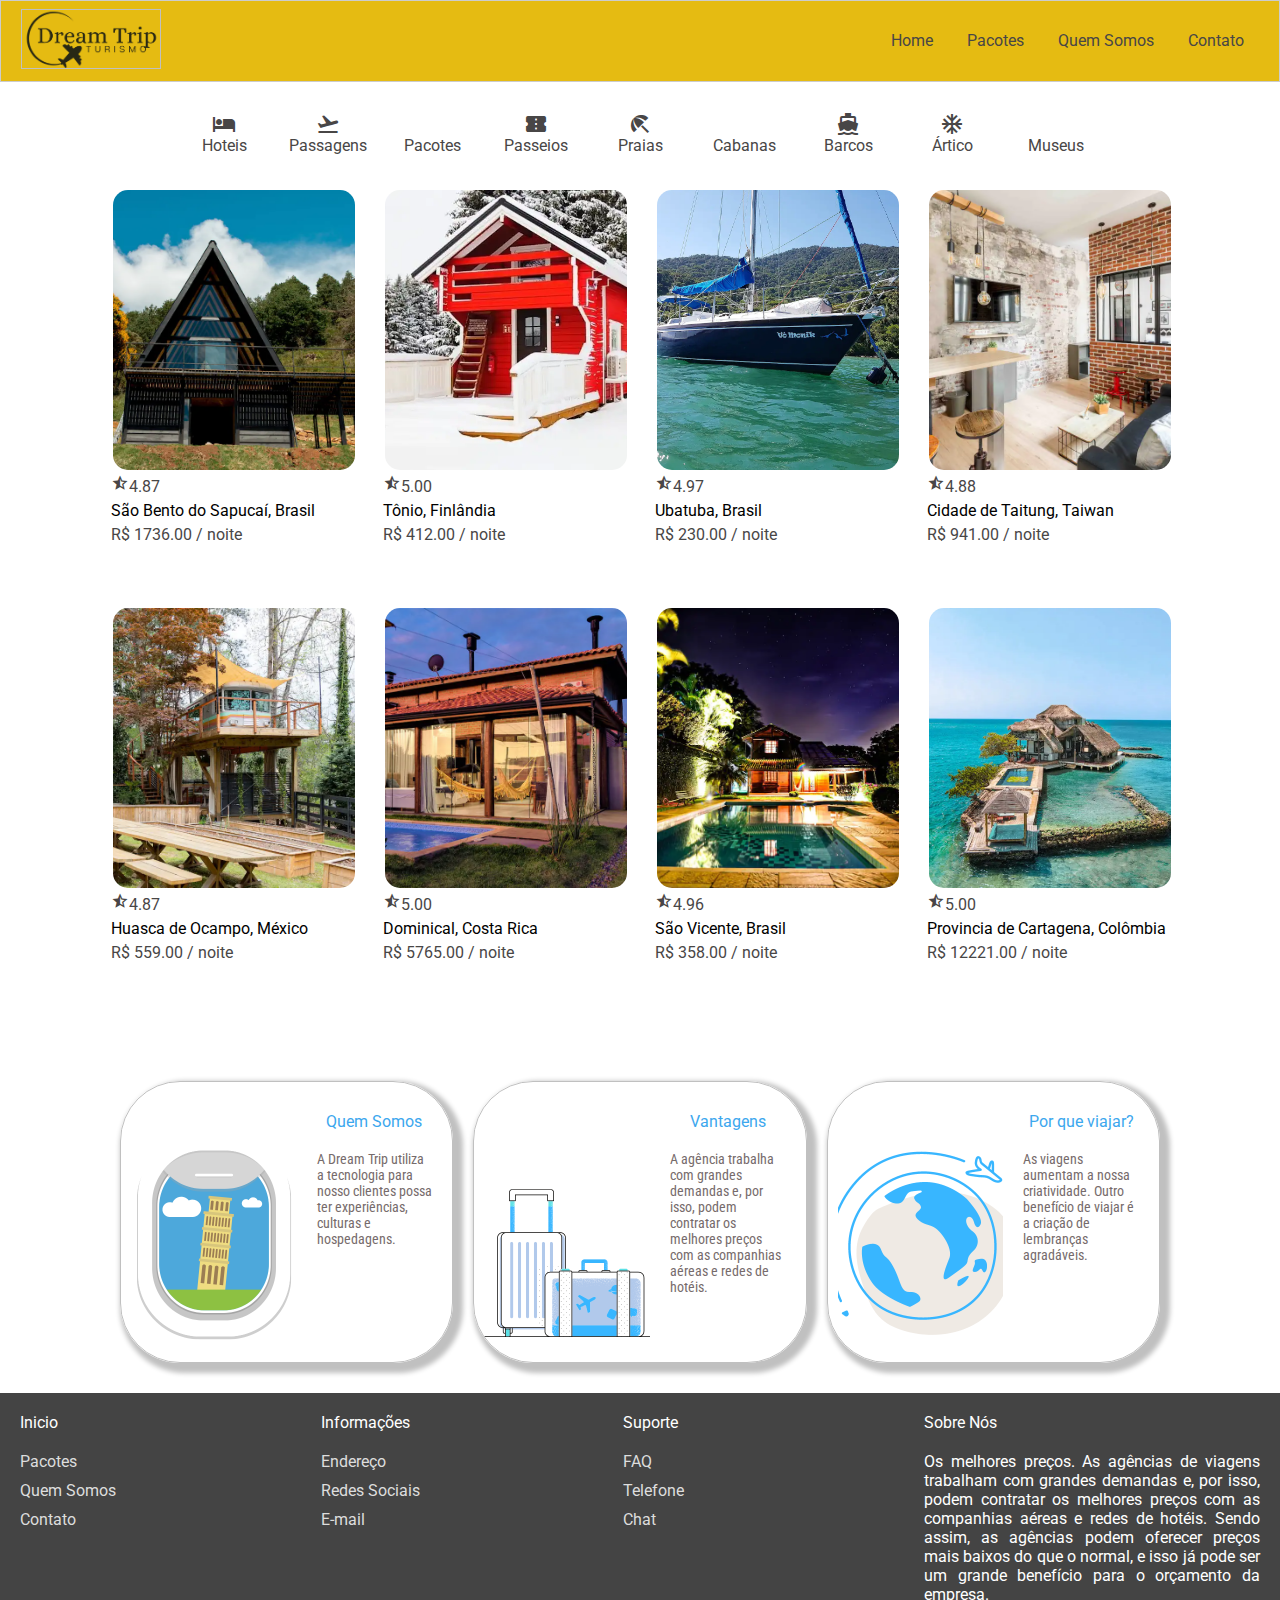
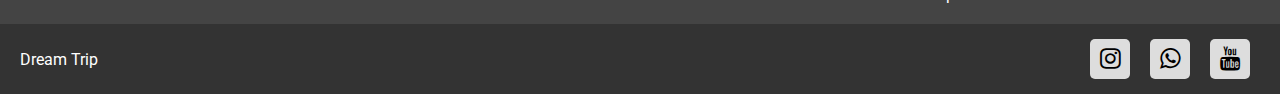
<file: index.html>
<!DOCTYPE html>
<html lang="en">
    <head>
        <meta charset="UTF-8" />
        <meta http-equiv="X-UA-Compatible" content="IE=edge" />
        <meta name="viewport" content="width=device-width, initial-scale=1.0" />
        <link rel="stylesheet" href="styles/reset.css" />
        <link rel="stylesheet" href="https://fonts.googleapis.com/icon?family=Material+Icons"/>
        <link rel="stylesheet" href="http://fonts.googleapis.com/css?family=Roboto"/>
        <link rel="stylesheet" href="styles/principal.css" />
        <link rel="stylesheet" href="styles/icons.css" />
        <link rel="stylesheet" href="https://cdnjs.cloudflare.com/ajax/libs/font-awesome/4.7.0/css/font-awesome.css"/>
        
        <title>Dream Trip</title>
    </head>
    <body>
        <div class="topo">
            <header>
                <nav class="nav-inicio">
                    <div>
                        <img class="logo" />
                    </div>
                    <ul>
                        <!--Topo da Pagina-->
                        <li><a href="index.html">Home</a></li>
                        <li><a href="#div-cards">Pacotes</a></li>
                        <li><a href="#sobre">Quem Somos</a></li>
                        <li><a href="#contatos">Contato</a></li>
                    </ul>
                </nav>
            </div>
            </header>
            <main>
                <div class="div-filtro">
                    <!--Filtros da Pagina-->
                    <ul>
                        <li>
                            <a href="javascript:montarTelaPorCategoria('Hoteis')"><span class="material-icons">hotel</span>Hoteis</a>
                        </li>
                        <li>
                            <a href="javascript:montarTelaPorCategoria('Passagens')"><span class="material-icons">flight_takeoff</span>Passagens</a>
                        </li>
                        <li>
                            <a href="javascript:montarTelaPorCategoria('Pacotes')"><span class="material-icons">luggage</span>Pacotes</a>
                        </li>
                        <li>
                            <a href="javascript:montarTelaPorCategoria('Passeios')"><span class="material-icons">confirmation_number</span>Passeios</a>
                        </li>
                        <li>
                            <a href="javascript:montarTelaPorCategoria('Praias')"><span class="material-icons">beach_access</span>Praias</a>
                        </li>
                        <li>
                            <a href="javascript:montarTelaPorCategoria('Cabanas')"><span class="material-icons">cottage</span>Cabanas</a>
                        </li>
                        <li>
                            <a href="javascript:montarTelaPorCategoria('Barcos')"><span class="material-icons">directions_boat</span>Barcos</a>
                        </li>
                        <li>
                            <a href="javascript:montarTelaPorCategoria('Ártico')"><span class="material-icons">ac_unit</span>Ártico</a>
                        </li>
                        <li>
                            <a href="javascript:montarTelaPorCategoria('Museus')"><span class="material-icons">museum</span>Museus</a>
                        </li>

                    </ul>
                </div>
                <div id="div-cards" class="container centered" >

                    <div class="polaroid">
                        <a href="javascript:alert('teste')">
                        <img src="./img/cabanas/img1.png" alt="" class="photo">
                        <div class="caption">
                            <span class="material-icons md-18">star_half</span>4,87
                            <h4>São Bento do Sapucaí, Brasil</h4>
                            <p>R$1.736 / noite</p>
                        </div>
                        </a>
                    </div>
    
                    <div class="polaroid">
                        <img src="./img/articos/img1.png" alt="" class="photo">
    
                        <div class="caption">
                            <a href="#"><span class="material-icons md-18">star</span>5,0</a>
                            <h4>Tônio, Finlândia</h4>
                            <p><a href="#">R$412 / noite</a></p>
                        </div>
                    </div>
    
                    <div class="polaroid">
                        <img src="./img/barcos/img1.png" alt="" class="photo">
    
                        <div class="caption">
                            <a href="#"><span class="material-icons md-18">star_half</span>4,97</a>
                            <h4>Ubatuba, Brasil</h4>
                            <p><a href="#">R$230 / noite</a></p>
                        </div>
                    </div>
    
                    <div class="polaroid">
                        <img src="./img/hoteis/img1.png" alt="" class="photo">
    
                        <div class="caption">
                            <a href="#"><span class="material-icons md-18">star_half</span>4,88</a>
                            <h4>Cidade de Taitung, Taiwan</h4>
                            <p><a href="#">R$941 / noite</a></p>
                        </div>
                    </div>
    
                    <div class="polaroid">
                        <img src="./img/casas/img1.png" alt="" class="photo">
    
                        <div class="caption">
                            <a href="#"><span class="material-icons md-18">star_half</span>4,87</a>
                            <h4>Huasca de Ocampo, México</h4>
                            <p><a href="#">R$559 / noite</a></p>
                        </div>
                    </div>
    
                    <div class="polaroid">
                        <img src="/img/tropicais/img1.png" alt="" class="photo">
    
                        <div class="caption">
                            <a href="#"><span class="material-icons md-18">star</span>5,0</a>
                            <h4>Dominical, Costa Rica</h4>
                            <p><a href="#">R$5.765 / noite</a></p>
                        </div>
                    </div>
    
                    <div class="polaroid">
                        <img src="/img/praias/img1.png" alt="" class="photo">
    
                        <div class="caption">
                            <a href="#"><span class="material-icons md-18">star_half</span>4,96</a>
                            <h4>São Vicente, Brasil</h4>
                            <p><a href="#">R$358 / noite</a></p>
                        </div>
                    </div>
    
                    <div class="polaroid">
                        <img src="/img/ilhas/img1.png" alt="" class="photo">
    
                        <div class="caption">
                            <a href="#"><span class="material-icons md-18">star</span>5,0</a>
                            <h4>Provincia de Cartagena, Colômbia</h4>
                            <p><a href="#">R$12.221 / noite</a></p>
                        </div>
                    </div>

                    </div>

                <div class="div-sobre">
                    <!--Cards sobre a empresa-->

                    <div class="card-sobre" id="sobre">
                        <img src="/img/sobre/quem.png" alt="" class="sobre">
    
                        <div class="cards">
                            <h3>Quem Somos</h3>
                            <p>A Dream Trip utiliza a tecnologia para nosso clientes 
                                possa ter experiências, culturas e hospedagens.</p>
                        </div>
                    </div>

                    <div class="card-sobre">
                        <img src="/img/sobre/pacotes.png" alt="" class="sobre">
    
                        <div class="cards">
                            <h3>Vantagens</h3>
                            <p>A agência trabalha com grandes demandas e, por isso, 
                                podem contratar os melhores preços com as companhias aéreas e redes de hotéis.</p>
                        </div>
                    </div>


                    <div class="card-sobre">
                        <img src="/img/sobre/viajar.png" alt="" class="sobre">
    
                        <div class="cards">
                            <h3>Por que viajar?</h3>
                            <p>As viagens aumentam a nossa criatividade. 
                                Outro benefício de viajar é a criação de lembranças agradáveis. </p>
                        </div>
                    </div>
            </main>
            <footer>
                <!--Rodape-->
                <div class="boxs">
                    <h2>Inicio</h2>
                    <ul>
                        <li><a href="#div-cards">Pacotes</a></li>
                        <li><a href="#sobre">Quem Somos</a></li>
                        <li><a href="#contatos">Contato</a></li>
                    </ul>
                </div>
                <div class="boxs">
                    <h2>Informações</h2>
                    <ul>
                        <li><a href="#">Endereço</a></li>
                        <li><a href="#">Redes Sociais</a></li>
                        <li><a href="#">E-mail</a></li>
                    </ul>
                </div>
                <div class="boxs">
                    <h2>Suporte</h2>
                    <ul>
                        <li><a href="#">FAQ</a></li>
                        <li><a href="#">Telefone</a></li>
                        <li><a href="#">Chat</a></li>
                    </ul>
                </div>
                <div class="boxs">
                    <h2>Sobre Nós</h2>
                    <p>Os melhores preços. As agências de viagens trabalham com grandes demandas e, 
                        por isso, podem contratar os melhores preços com as companhias aéreas e redes de hotéis. 
                        Sendo assim, as agências podem oferecer preços mais baixos do que o normal, 
                        e isso já pode ser um grande benefício para o orçamento da empresa.
                    </p>
                </div>
            </footer>

            <div class="footer" id="contatos">
                <h2>Dream Trip</h2>
                <div class="sociais">
                    <div class="social">
                        <a href="#"><i class="fa fa-instagram" aria-hidden="true"></i></a>
                    </div>
                    <div class="social">
                        <a href="#"><i class="fa fa-whatsapp" aria-hidden="true"></i></a>
                    </div>
                    <div class="social">
                        <a href="#"><i class="fa fa-youtube" aria-hidden="true"></i></a>
                    </div>
                </div>
            </div>
            <script src="./scripts/agencia.js"></script>
            <script src="./scripts/principal.js"></script>
    </body>
</html>
</file>
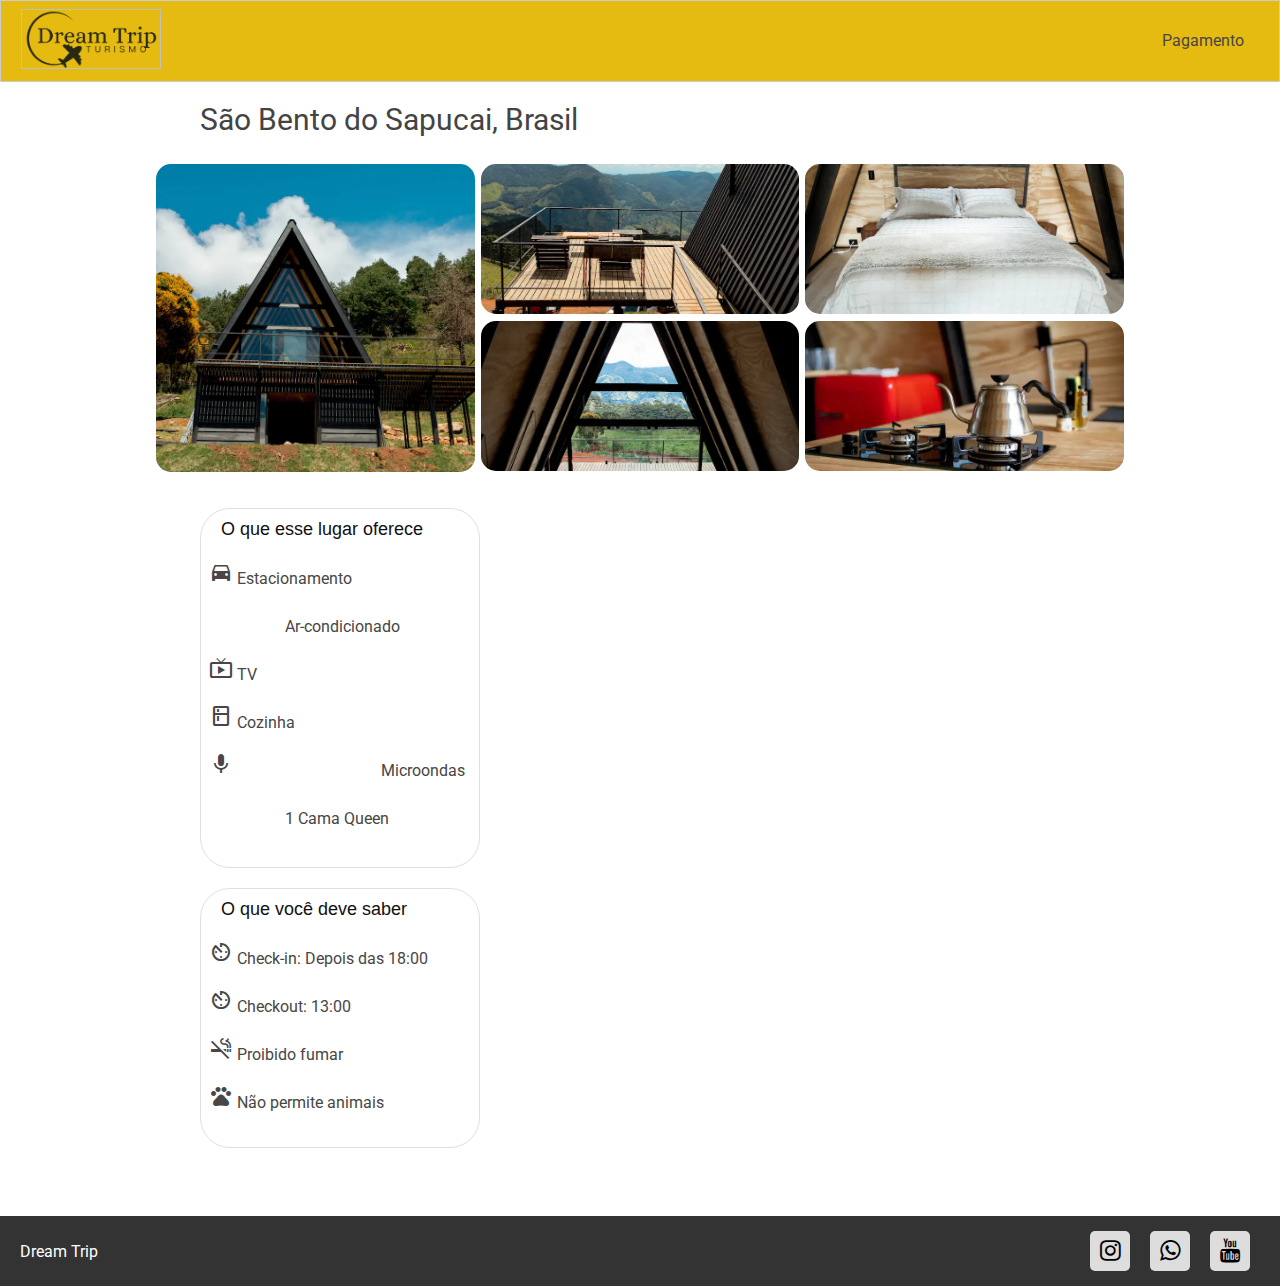
<file: pagamentos.html>
<!DOCTYPE html>
<html>
    <head>
        <meta charset="UTF-8"/>
        <meta http-equiv="X-UA-Compatible" content="IE=edge"/>
        <meta name="viewport" content="width=device-width, initial-scale=1.0"/>
        <link rel="stylesheet" href="styles/reset.css"/>
        <link rel="stylesheet" href="https://fonts.googleapis.com/icon?family=Material+Icons"/>
        <link rel="stylesheet" href="http://fonts.googleapis.com/css?family=Roboto"/>
        <link rel="stylesheet" href="styles/pagamento.css"/>
        <link rel="stylesheet" href="styles/icons.css"/>
        <link rel="stylesheet" href="https://cdnjs.cloudflare.com/ajax/libs/font-awesome/4.7.0/css/font-awesome.css"/>
        
        <title>Confirmar e pagar</title>
    </head>

    <body>
        <div class="topo">
            <header>
                <!--Topo da Pagina-->
                <nav class="nav-inicio">
                    <div>
                        <img class="logo" />
                    </div>
                    <ul>
                        <li><a href="#pag">Pagamento</a></li>
                    </ul>
                </nav>
            </div>
            </header>

        <main>
            <!--Pagina principal pagamento-->
            <div class="titulo">
                <h1>São Bento do Sapucai, Brasil</h1>
            </div>
            <div class="container centered">
                <div class="pagamentoCabana">
                    <img src="./img/cabanas/img1.png" alt="" class="photo">
                </div>
                    <div class="captionPhoto">
                        <img src="./img/cabanas/img2.png" alt="" class="photo1">
                        <img src="./img/cabanas/img3.png" alt="" class="photo1">
                    </div>
                    <div class="captionPhoto1">
                        <img src="./img/cabanas/img4.png" alt="" class="photo2">
                        <img src="./img/cabanas/img5.png" alt="" class="photo2">
                    </div>
            </div>

            <!--Informacoes-->

            <div class="div-info">
                <div class="informacoes">
                    <ul class="oferece">
                        <h2>O que esse lugar oferece</h2>
                        <li>
                            <a href="#"><span class="material-icons">directions_car</span> Estacionamento</a>
                        </li>
                        <li>
                            <a href="#"><span class="material-icons">air</span> Ar-condicionado</a>
                        </li>
                        <li>
                            <a href="#"><span class="material-icons">live_tv</span> TV</a>
                        </li>
                        <li>
                            <a href="#"><span class="material-icons">kitchen</span> Cozinha</a>
                        </li>
                        <li>
                            <a href="#"><span class="material-icons">microwave</span> Microondas</a>
                        </li>
                        <li>
                            <a href="#"><span class="material-icons">bed</span> 1 Cama Queen</a>
                        </li>
                    </ul>

                    <ul class="saber">
                        <h2>O que você deve saber</h2>
                        <li>
                            <a href="#"><span class="material-icons">av_timer</span> Check-in: Depois das 18:00</a>
                        </li>
                        <li>
                            <a href="#"><span class="material-icons">av_timer</span> Checkout: 13:00</a>
                        </li>
                        <li>
                            <a href="#"><span class="material-icons">smoke_free</span> Proibido fumar</a>
                        </li>
                        <li>
                            <a href="#"><span class="material-icons">pets</span> Não permite animais</a>
                        </li>
                    </ul>
                </div>
            </div>

        </main>

        <div class="footer">
            <!--Rodape pagamento-->
            <h2>Dream Trip</h2>
            <div class="sociais">
                <div class="social">
                    <a href="#"><i class="fa fa-instagram" aria-hidden="true"></i></a>
                </div>
                <div class="social">
                    <a href="#"><i class="fa fa-whatsapp" aria-hidden="true"></i></a>
                </div>
                <div class="social">
                    <a href="#"><i class="fa fa-youtube" aria-hidden="true"></i></a>
                </div>
            </div>
        </div>
    </body>
</html>
</file>
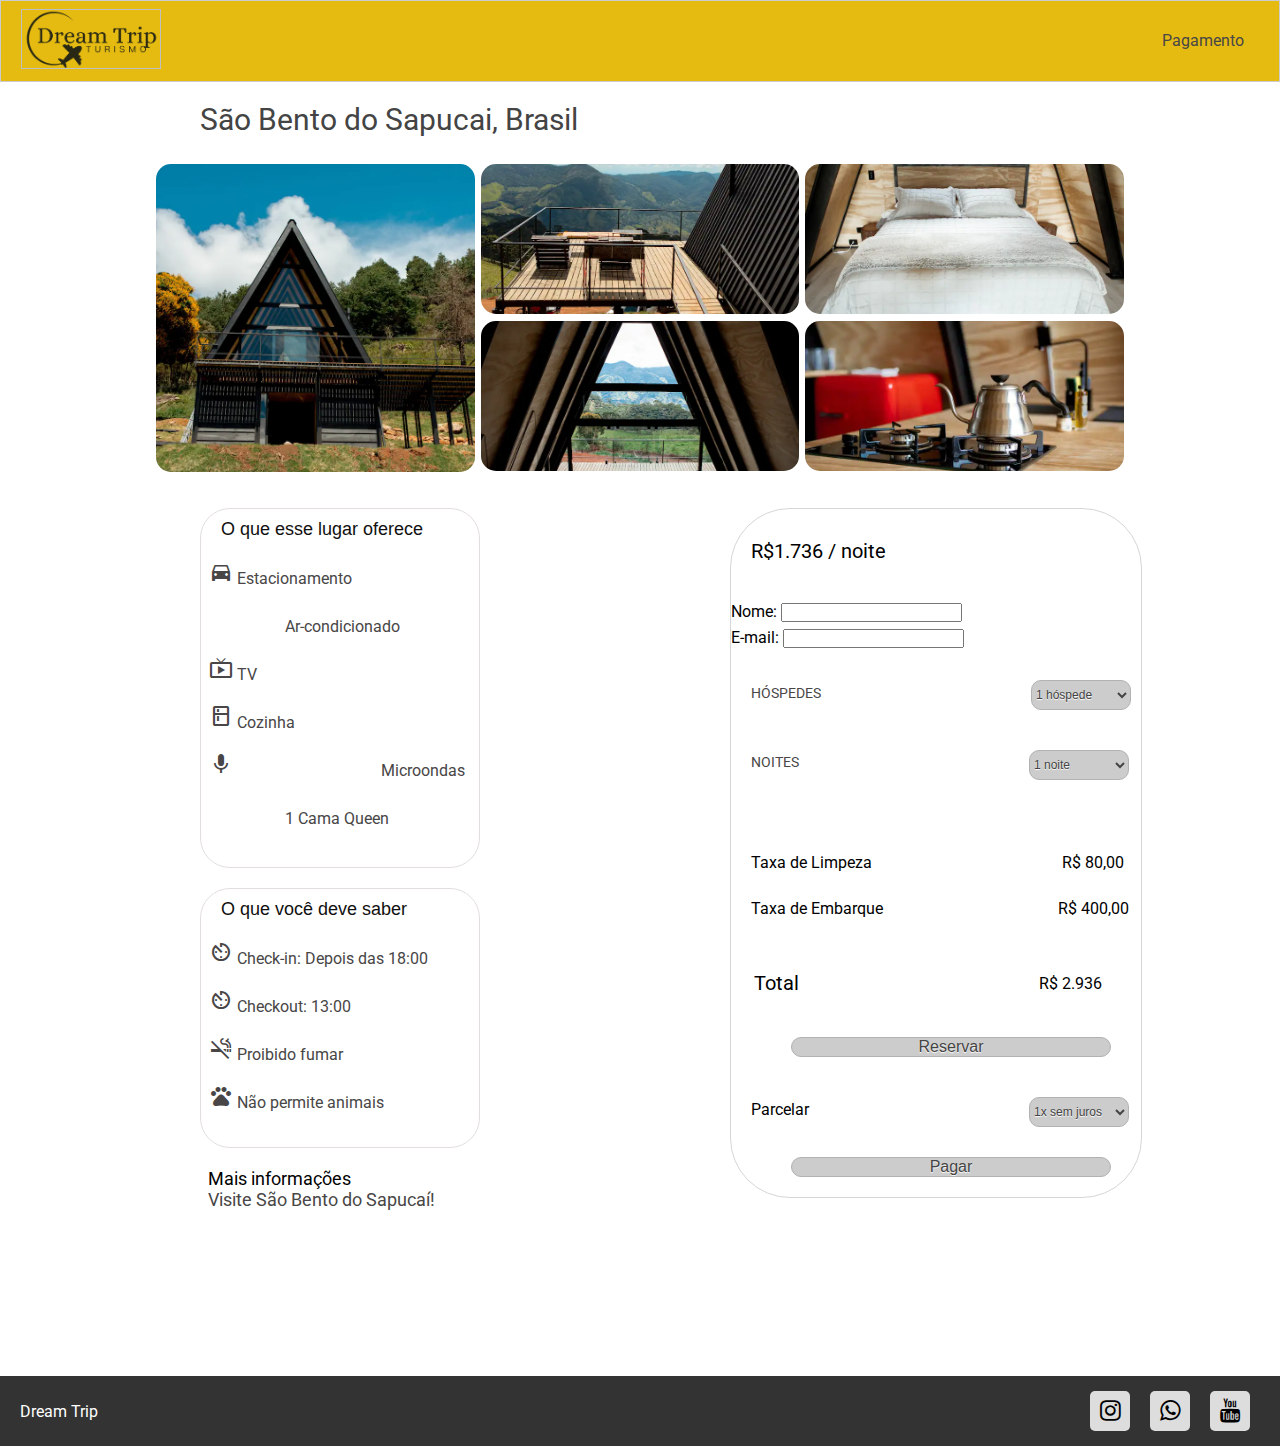
<file: pagCabana.html>
<!DOCTYPE html>
<html>
    <head>
        <meta charset="UTF-8"/>
        <meta http-equiv="X-UA-Compatible" content="IE=edge"/>
        <meta name="viewport" content="width=device-width, initial-scale=1.0"/>
        <link rel="stylesheet" href="styles/reset.css"/>
        <link rel="stylesheet" href="https://fonts.googleapis.com/icon?family=Material+Icons"/>
        <link rel="stylesheet" href="http://fonts.googleapis.com/css?family=Roboto"/>
        <link rel="stylesheet" href="styles/pagamento.css"/>
        <link rel="stylesheet" href="styles/icons.css"/>
        <link rel="stylesheet" href="https://cdnjs.cloudflare.com/ajax/libs/font-awesome/4.7.0/css/font-awesome.css"/>
        
        <title>Confirmar e pagar</title>
    </head>

    <body>
        <div class="topo">
            <header>
                <!--Topo da Pagina-->
                <nav class="nav-inicio">
                    <div>
                        <img class="logo" />
                    </div>
                    <ul>
                        <li><a href="#pag">Pagamento</a></li>
                    </ul>
                </nav>
            </div>
            </header>

        <main>
            <!--Pagina principal pagamento-->
            <div class="titulo">
                <h1>São Bento do Sapucai, Brasil</h1>
            </div>
            <div class="container centered">
                <div class="pagamentoCabana">
                    <img src="./img/cabanas/img1.png" alt="" class="photo">
                </div>
                    <div class="captionPhoto">
                        <img src="./img/cabanas/img2.png" alt="" class="photo1">
                        <img src="./img/cabanas/img3.png" alt="" class="photo1">
                    </div>
                    <div class="captionPhoto1">
                        <img src="./img/cabanas/img4.png" alt="" class="photo2">
                        <img src="./img/cabanas/img5.png" alt="" class="photo2">
                    </div>
            </div>

            <!--Informacoes-->           
            <div class="geralInfo">
            <div class="div-info">
                <div class="informacoes">
                    <ul class="oferece">
                        <h2>O que esse lugar oferece</h2>
                        <li>
                            <a href="#"><span class="material-icons">directions_car</span> Estacionamento</a>
                        </li>
                        <li>
                            <a href="#"><span class="material-icons">air</span> Ar-condicionado</a>
                        </li>
                        <li>
                            <a href="#"><span class="material-icons">live_tv</span> TV</a>
                        </li>
                        <li>
                            <a href="#"><span class="material-icons">kitchen</span> Cozinha</a>
                        </li>
                        <li>
                            <a href="#"><span class="material-icons">microwave</span> Microondas</a>
                        </li>
                        <li>
                            <a href="#"><span class="material-icons">bed</span> 1 Cama Queen</a>
                        </li>
                    </ul>

                    <ul class="saber">
                        <h2>O que você deve saber</h2>
                        <li>
                            <a href="#"><span class="material-icons">av_timer</span> Check-in: Depois das 18:00</a>
                        </li>
                        <li>
                            <a href="#"><span class="material-icons">av_timer</span> Checkout: 13:00</a>
                        </li>
                        <li>
                            <a href="#"><span class="material-icons">smoke_free</span> Proibido fumar</a>
                        </li>
                        <li>
                            <a href="#"><span class="material-icons">pets</span> Não permite animais</a>
                        </li>
                    </ul>
                </div>

                <div class="link">
                    <h4>Mais informações</h4>
                    <a href="https://www.youtube.com/watch?v=60pK0VWLJOI" target="_blank">Visite São Bento do Sapucaí!</a>
                </div>
            </div>

            <!--Formulario-->
            <div class="forms">
                <fieldset>
                <div class="tituloValor">
                    <h2>R$1.736 / noite</h2>
                </div>

                <!--Nome-->
                <form>
                    <div class="registro">
                        <label for="name" class="title">Nome: </label>
                        <input type="text" id="name" name="name"/>
                    </div>
                    <div class="registro">
                        <label for="email" class="title">E-mail: </label>
                        <input type="text" id="email" name="email"/>
                    </div>
                </form>
                
                <!--Quantidade de Hospedes-->
                <form class="hospedes">
                    <h4>HÓSPEDES</h4>
                    <select nome="devices">
                        <option value="1hospede">1 hóspede</option>
                        <option value="2hospede">2 hóspedes</option>
                        <option value="3hospede">3 hóspedes</option>
                    </select>
                </form>

                <!--Dias de reserva-->
                <form class="dias">
                    <h4>NOITES</h4>
                    <select nome="devices">
                        <option value="1dia">1 noite</option>
                        <option value="2dia">2 noites</option>
                        <option value="3dia">3 noites</option>
                        <option value="4dia">4 noites</option>
                        <option value="5dia">5 noites</option>
                    </select>
                </form>

                <!--Taxa de Limpeza-->
                <div class="taxaLimpeza">
                    <h2>Taxa de Limpeza</h2>
                    <div class="valorTaxa">
                        <p>R$ 80,00</p>
                    </div>
                </div>
                <!--Taxa de Embarque-->
                <div class="taxaEmbarque">
                    <h2>Taxa de Embarque</h2>
                    <div class="valorTaxaEmbarque">
                        <p>R$ 400,00</p>
                    </div>
                </div>

                <!--Total-->
                <div class="total">
                    <h2>Total</h2>
                    <div class="valorFinal">
                        <p>R$ 2.936</p>
                    </div>
                </div>

                <!--Botao reservar-->
                <div class="reservar">
                    <input type="submit" value="Reservar" id="submit"/>
                </div>

                <!--Parcelamento-->
                <form class="parcelamento">
                    <h4>Parcelar</h4>
                    <select nome="devices">
                        <option value="parc1">1x sem juros</option>
                        <option value="parc1">2x sem juros</option>
                        <option value="parc1">3x sem juros</option>
                        <option value="parc1">4x sem juros</option>
                        <option value="parc1">5x sem juros</option>
                        <option value="parc1">6x sem juros</option>
                    </select>
                </form>

                <div class="pagar">
                    <input type="submit" value="Pagar" id="submit"/>
                </div>
            </fieldset>

            
        </div>
    </div>
        </main>

        <div class="footer">
            <!--Rodape pagamento-->
            <h2>Dream Trip</h2>
            <div class="sociais">
                <div class="social">
                    <a href="#"><i class="fa fa-instagram" aria-hidden="true"></i></a>
                </div>
                <div class="social">
                    <a href="#"><i class="fa fa-whatsapp" aria-hidden="true"></i></a>
                </div>
                <div class="social">
                    <a href="#"><i class="fa fa-youtube" aria-hidden="true"></i></a>
                </div>
            </div>
        </div>
    </body>
</html>
</file>
<file: styles/principal.css>
/* CSS Document */

@charset "UTF-8";

html,

* {
    margin: 0;
    padding: 0;
    box-sizing: border-box;
}

body {
    height: 100%;
    margin: 0;
    font-family: 'Roboto', sans-serif;
}


body {
    font-size: 16px;
    background-color: #ffffff;
}

header {
    height: 80px;
    background: rgb(229, 187, 18);
    color: #000;
    padding-top: 8px;
}

main {
    min-height: 80vh;
    background: #fff;
}

.topo {
    max-width: 1400px;
    margin: 0 auto;
    border: 1px solid #ccc;
}

footer {
    width: 100%;
    min-height: 200px;
    background: #444;
    display: flex;
}

footer .boxs {
    width: 320px;
    min-height: 150px;
    padding: 20px;
}

/*Sobre Nos footer*/
footer .boxs:nth-child(4) {
    width: 400px;
}

.boxs h2 {
    color: #fff;
    margin-bottom: 20px;
}

.boxs ul li {
    margin: 10px 0;
    list-style: none;
}

.boxs ul li a {
    color: #ddd;
    text-decoration: none;
}

.boxs ul li a:hover {
    color: #fff;  
}

.boxs p {
    color: #fff;
    text-align: justify;  
}

.footer {
    width: 100%;
    height: 70px;
    display: flex;
    justify-content: space-between;
    align-items: center;
    background: #333;
    padding: 0px 20px;
}

.footer .sociais {
    display: flex;
    flex-direction: row;
}

.footer h2 {
    color: #fff;
}

.sociais .social {
    width: 40px;
    height: 40px;
    text-align: center;
    line-height: 40px;
    background: #ddd;
    margin: 10px;
    border-radius: 5px;
    cursor: pointer;
    transition: background .3s linear;
}

.sociais .social:hover {
    background: #444;
}

.sociais .social a {
    color: #000;
    font-size: 1.5em;
    transition: color .3s linear;
}

.sociais .social:hover a{
    color: #fff;
}

/*Barra Inicial*/
.nav-inicio {
    position: relative;
    display: flex;
    flex-flow: row wrap;
    text-align: center;
}

.logo {
    margin-left: 10px;
    display: inline;
    background-image: url("./../img/logotipo.png");
    background-size: cover;
    width: 140px;
    height: 60px;
}

.nav-inicio div {
    flex: 2;
    text-align: left;
    margin-top: 0px;
    margin-left: 10px;
}


.nav-inicio ul {
    flex: 4;
    text-align: right;
    margin: 10px 0;
    margin-right: 20px;
}

.nav-inicio ul li {
    display: inline;
}

.nav-inicio ul li a {
    display: inline-block;
    text-decoration: none;
    padding: 12px;
    margin: 0 3px;
    color: rgb(72, 70, 70);
}

.nav-inicio ul li a:hover {
    background-color: rgba(255, 255, 255, 0.483);
    border-radius: 20px;
}

/*Barra de Icons do Filtro*/
.div-filtro {
    margin: 20px 40px;
    display: flex;
    flex-flow: row wrap;
    text-align: center;
    justify-content: center;
}

.div-filtro ul li {
    display: inline-block;
}

.div-filtro ul li a {
    display: inline-block;
    padding: 10px;
    text-decoration: none;
    color: rgb(72, 70, 70);
    width: 100px;
}

.div-filtro ul li a:hover {
    background: rgb(229, 187, 18);
    border-radius: 100px;
}

.div-filtro ul li a span {
    display: block;
}

/*Cards*/
.container {
    margin: auto;
    max-width: 1100px;
    display: grid;
    grid-template-columns: repeat(auto-fit, minmax(200px, 1fr));
    grid-gap: 20px;
    justify-content: center;
    padding: 20px;
}

.polaroid {
    background: white;
    padding: 5px 5px 20px;
}

.photo {
    width: 100%;
    height: 280px;
    object-fit: cover; 
    border-radius: 15px;
}

/*avaliacao card*/
.polaroid a {
    display: inline;
    padding: 2px;
    text-decoration: none;
    color: rgb(72, 70, 70);
    width: 4px;
    height: 4px;
}

/* titulo card*/
.caption h4 {
    color: #000;
    margin-top: 5px;
    margin-bottom: 5px;
}

/* valor card*/
.caption p a {
    max-height: 4px;
    font-size: 1em;
    color: #444;
}
.centered {
    margin: 0 auto;
    padding: 0 1em;
}


/*Sobre a empresa*/
.div-sobre {    
    margin: auto;
    margin-top: 50px;
    max-width: 1100px;
    display: grid;
    grid-template-columns: repeat(auto-fit, minmax(330px, 1fr));
    grid-gap: 20px;
    justify-content: center;
    padding: 30px;
}

.sobre {
    margin-top: 30px;
    margin-left: 10px;
    width: 50%;
    height: 250px;
    object-fit: cover; 
    border-radius: 15px;
}

.card-sobre {
    display: flex;
    border: 1px solid #c0c0c0;
    border-radius: 60px;
    box-shadow: 5px 5px 5px 5px #c0c0c0;
    cursor: pointer; 
}

.card-sobre:hover {
    top: 10px;
    border-bottom: 10px solid #e2e1e1;
}


.cards h3 {
    color: rgb(60, 167, 238);
    margin-top: 30px;
    margin-bottom: 20px;
    text-align: center;
}

.cards p {
    margin-left: 20px;
    margin-right: 20px;
    max-height: 4px;
    font-size: 14px;
    color: rgb(118, 107, 107);
    text-align: left;  
    font-stretch: condensed;
}


/*Responsivo pagina inicial*/
@media screen and (max-width: 500px) {

    .nav-inicio ul {
        display: none;
    }

    .div-sobre {
        display: grid;
        grid-template-columns: 300px;
    }

    .sobre {
        max-width: 100%;
    }

    .card-sobre {
        width: 100%;
        text-align: center;
    }

    .cards p {
        font-size: 14px;
    }

    footer {
        flex-direction: column;
    }

    footer .boxs {
        width: 100%;
        text-align: center;
    }

    footer .boxs:nth-child(4) {
        width: 100%;
    }
}
</file>
<file: styles/icons.css>
/* Rules for sizing the icon. */
.material-icons.md-18 {
    font-size: 18px;
}

.material-icons.md-24 {
    font-size: 24px;
}

.material-icons.md-36 {
    font-size: 36px;
}

.material-icons.md-48 {
    font-size: 48px;
}

/* Rules for using icons as black on a light background. */
.material-icons.md-dark {
    color: rgba(0, 0, 0, 0.54);
}

.material-icons.md-dark.md-inactive {
    color: rgba(0, 0, 0, 0.26);
}

/* Rules for using icons as white on a dark background. */
.material-icons.md-light {
    color: rgba(255, 255, 255, 1);
}

.material-icons.md-light.md-inactive {
    color: rgba(255, 255, 255, 0.3);
}
</file>
<file: styles/pagamento.css>
@charset "UTF-8";

html,

* {
    margin: 0;
    padding: 0;
    box-sizing: border-box;
}

body {
    height: 100%;
    margin: 0;
    font-family: 'Roboto', sans-serif;
}

body {
    font-size: 16px;
    background-color: #ffffff;
}

header {
    height: 80px;
    background: rgb(229, 187, 18);
    color: #000;
    padding-top: 8px;
}

main {
    min-height: 80vh;
    background: #fff;
}

.topo {
    max-width: 1400px;
    margin: 0 auto;
    border: 1px solid #ccc;
}

/*Sobre Nos footer*/

.footer {
    width: 100%;
    height: 70px;
    display: flex;
    justify-content: space-between;
    align-items: center;
    background: #333;
    padding: 0px 20px;
}

.footer .sociais {
    display: flex;
    flex-direction: row;
}

.footer h2 {
    color: #fff;
}

.sociais .social {
    width: 40px;
    height: 40px;
    text-align: center;
    line-height: 40px;
    background: #ddd;
    margin: 10px;
    border-radius: 5px;
    cursor: pointer;
    transition: background .3s linear;
}

.sociais .social:hover {
    background: #444;
}

.sociais .social a {
    color: #000;
    font-size: 1.5em;
    transition: color .3s linear;
}

.sociais .social:hover a{
    color: #fff;
}

/*Barra Inicial*/
.nav-inicio {
    position: relative;
    display: flex;
    flex-flow: row wrap;
    text-align: center;
}

.logo {
    margin-left: 10px;
    display: inline;
    background-image: url("./../img/logotipo.png");
    background-size: cover;
    width: 140px;
    height: 60px;
}

.nav-inicio div {
    flex: 2;
    text-align: left;
    margin-top: 0px;
    margin-left: 10px;
}

.nav-inicio ul {
    flex: 4;
    text-align: right;
    margin: 10px 0;
    margin-right: 20px;
}

.nav-inicio ul li {
    display: inline;
}

.nav-inicio ul li a {
    display: inline-block;
    text-decoration: none;
    padding: 12px;
    margin: 0 3px;
    color: rgb(72, 70, 70);
}

.nav-inicio ul li a:hover {
    background-color: rgba(255, 255, 255, 0.483);
    border-radius: 20px;
}

/*Titulo*/
.titulo h1{
    margin-left: 200px;
    margin-bottom: 20px;
    margin-top: 20px;
    font-size: 30px;
    color: #444;
}

/*photos inicio*/
.container {
    margin: auto;
    max-width: 1000px;
    display: grid;
    grid-template-columns: repeat(auto-fit, minmax(200px, 1fr));
    grid-gap: 6px;
    justify-content: center;
}

.centered {
    margin: 0 auto;
    padding: 0 1em;
}

.photo {
    margin-top: 7px;
    width: 100%;
    height: 308px;
    object-fit: cover; 
    border-radius: 15px;
    justify-content: center;
}

.photo1 {
    display: flex;
    width: 100%;
    height: 150px;
    object-fit: cover; 
    margin-top: 7px;
    border-radius: 15px;
    justify-content: center;
}

.photo2 {
    display: flex;
    width: 100%;
    height: 150px;
    object-fit: cover; 
    margin-top: 7px;
    border-radius: 15px;
    justify-content: center;
}

/*Informacoes*/
.div-info {
    display : inline-block;
    width: 450px;
    height: 700px;
    margin: 20px 200px;
}


/*O que tem*/
.oferece {
    margin-right: 40px;
    width: 280px;
    height: 360px;
    margin-top: 12px;
    border: 1px solid rgb(227, 222, 222);
    border-radius: 30px;
}

.oferece h2 {
    width: 100%;
    color: rgb(17, 16, 16);
    font-family: Verdana, Geneva, Tahoma, sans-serif;
    font-size: 18px;
    margin-left: 20px;
    margin-top: 10px;
    margin-bottom: 20px;
}

.oferece:hover {
    background-color: #ccc;
}

.oferece li a{
    display: inline;
    margin-left: 8px;
    text-decoration: none;
    color: rgb(72, 70, 70);
    width: 110px;
}

.oferece li {
    margin-top: 20px;
    margin-bottom: 10px;
}


/*O que deve saber*/
.saber {
    margin-top: 20px;
    margin-right: 40px;
    width: 280px;
    height: 260px;
    border: 1px solid rgb(227, 222, 222);
    border-radius: 30px;
}

.saber:hover {
    background-color: #ccc;
}

.saber h2 {
    width: 100%;
    color: rgb(17, 16, 16);
    font-family: Verdana, Geneva, Tahoma, sans-serif;
    font-size: 18px;
    margin-left: 20px;
    margin-top: 10px;
    margin-bottom: 20px;
}

.saber li a{
    display: inline;
    margin-left: 8px;
    text-decoration: none;
    color: rgb(72, 70, 70);
    width: 110px;
}

.saber li {
    margin-top: 20px;
    margin-bottom: 10px;
}

/*Formulario*/
.geralInfo {
    display: flex;
    width: 50%;
    height: 900px;
}

.forms {
    display : inline-block;
    width: 200px;
    height: 600px;
    margin: 22px 10px;
}

/*Margin geral*/
fieldset {
    width: 80%;
    margin-top: 10px;
    border: 1px solid #d6d6d6;
    line-height: 1.6em;
    border-radius: 60px;
}

/*Valor*/
.tituloValor h2 {
    height: 60px;
    width: 100%;
    margin-left: 20px;
    margin-top: 30px;
    font-size: 20px;
}

/*Hospedes*/
.hospedes {
    display: flex;
    height: 60px;
    width: 100%;
    margin-bottom: 10px;
    margin-top: 30px;
}

.hospedes h4 {
    color:rgb(72, 70, 70);
    margin-top: 1px;
    margin-left: 20px;
    font-size: 14px;
}

.hospedes select {
    margin-left: 210px;
}

select {
    color: #444444;
    text-shadow: 0px 1px 1px #fff;
    border: 1px solid #b2b2b2;
    background-color: #ccc;
    border-radius: 10px;
    width: 100px;
    height: 30px;
    font-size: 12px;
    margin-left: 20px;
    cursor: pointer;
}

/*Noites para reserva*/
.dias {
    display: flex;
    height: 60px;
    width: 100%;
    margin-bottom: 10px;
}

.dias h4 {
    color:rgb(72, 70, 70);
    margin-left: 20px;
    font-size: 14px;
}

.dias select {
    margin-left: 230px;
}

/*Taxa da Limpeza*/
.taxaLimpeza {
    display: flex;
    margin-bottom: 20px;
    margin-top: 40px;
}

.taxaLimpeza h2 {
    margin-left: 20px;
}

.valorTaxa p {
    margin-left: 190px;
}

/*Taxa do Embarque*/
.valorTaxaEmbarque p {
    margin-left: 175px;
}

.taxaEmbarque {
    display: flex;
    margin-bottom: 20px;
    margin-top: 20px;
}

.taxaEmbarque h2 {
    margin-left: 20px;
}

/*Valor Final*/
.valorFinal p {
    margin-left: 240px;
}

.total {
    display: flex;
    margin-bottom: 20px;
    margin-top: 50px;
}

.total h2 {
    margin-left: 23px;
    font-size: 20px;
}

/*Valor parcelado final*/
.valorParcelado p {
    margin-left: 200px;
}

.parcelado {
    display: flex;
    margin-bottom: 20px;
    margin-top: 10px;
}

.parcelado h4 {
    margin-left: 20px;
    font-size: 14px;
}


/*Botao reservar*/
input#submit {
    color: #444444;
    text-shadow: 0px 1px 1px #fff;
    border: 1px solid #b2b2b2;
    background-color: #ccc;
    border-radius: 10px;
    width: 320px;
    font-size: 16px;
    margin-left: 60px;
    margin-top: 20px;
    margin-bottom: 20px;
    margin-right: 30px;
    cursor: pointer;
}

input#submit:hover {
    color: #333333;
    border: 1px solid #b2b2b2;
    background-color: #d6d6d6;
}

.parcelamento {
    display: flex;
    margin-top: 20px;
}

.parcelamento h4 {
    margin-left: 20px;
}

.parcelamento select {
    margin-left: 220px;
    margin-right: 10px;
    margin-bottom: 10px;
}

.link {
    margin-top: 20px;
    margin-left: 8px;
    font-size: 18px;
}

.link a {
    text-decoration: none;
    color:rgb(72, 70, 70);
}



/*Responsivo Pagamento*/
@media screen and (max-width: 500px) {
    
    .div-info {
        margin-left: 60px;
        width: 300px;
    }

    .titulo h1{
        margin-left: 20px;
        font-size: 22px;
    }  

    .geralInfo {
        flex-direction: column;
        margin-left: 20px;
    }

    .footer {
        display: none;
    }

}
</file>
